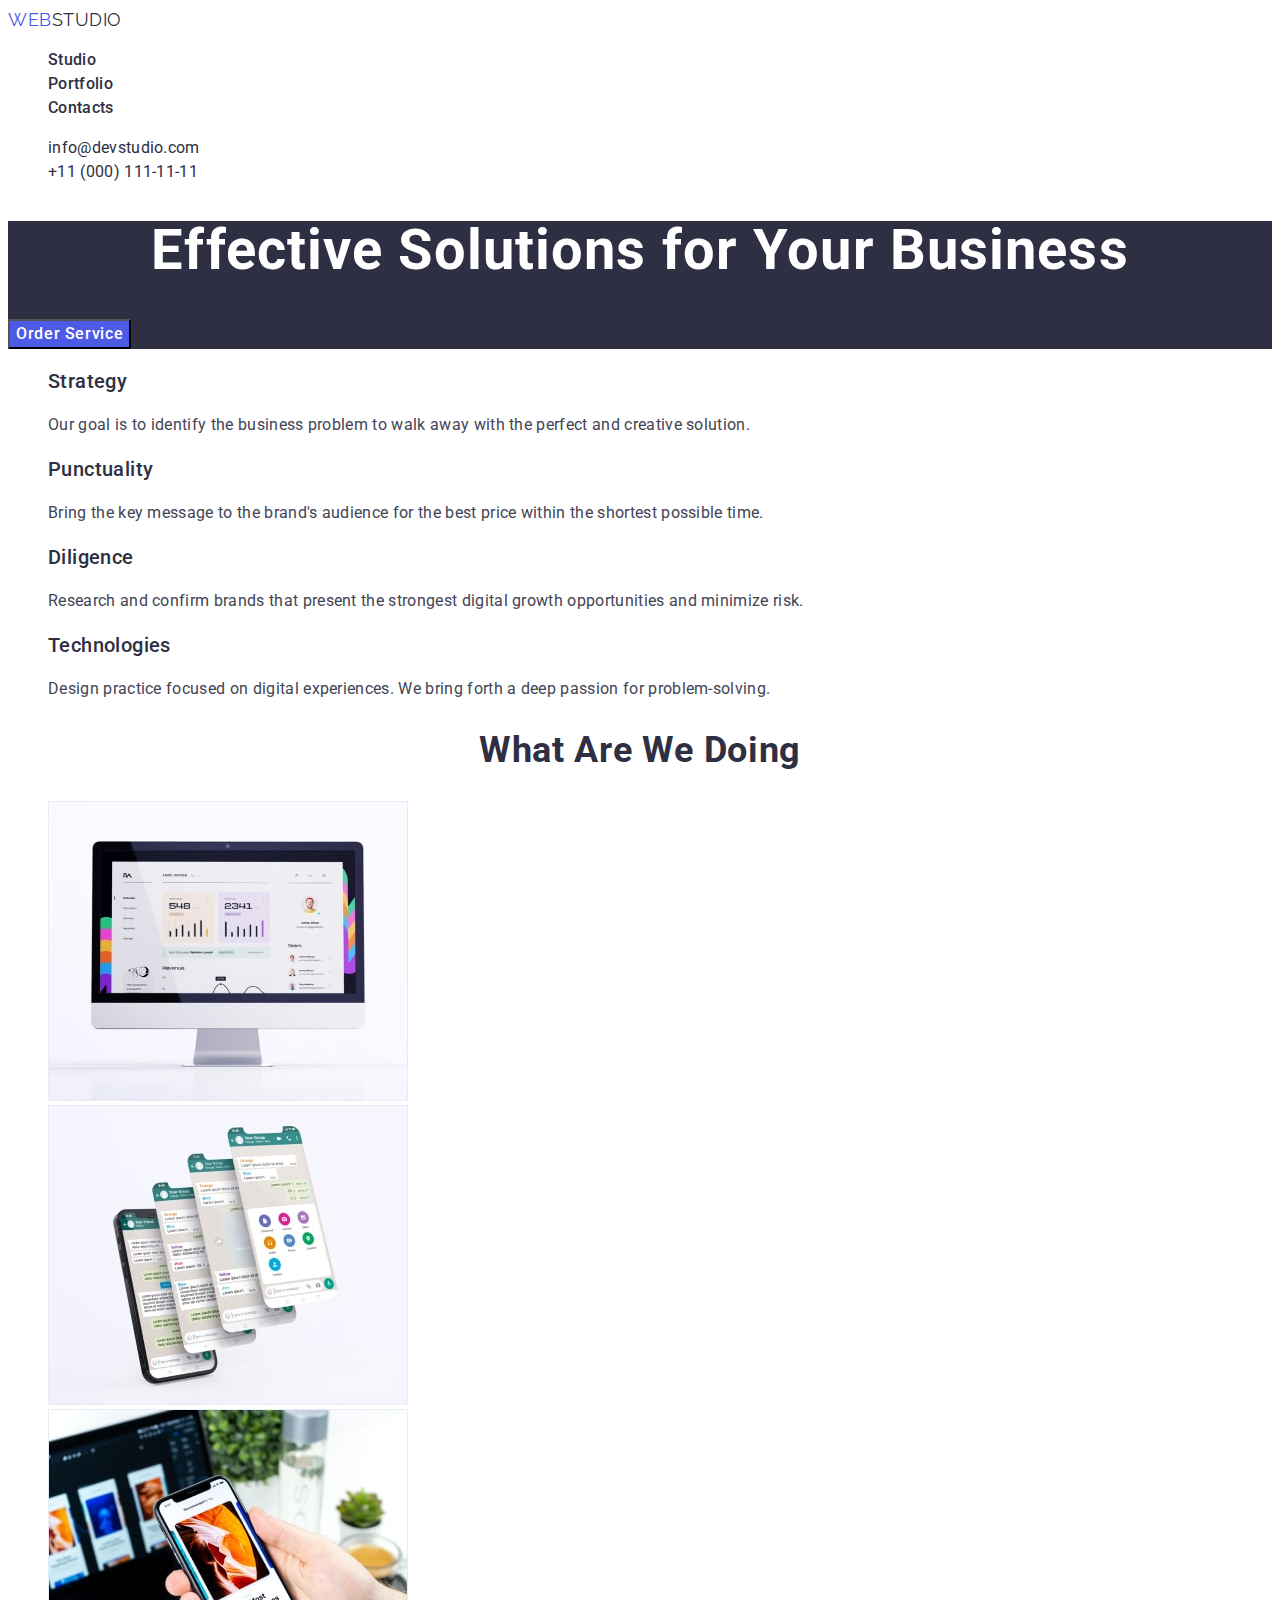
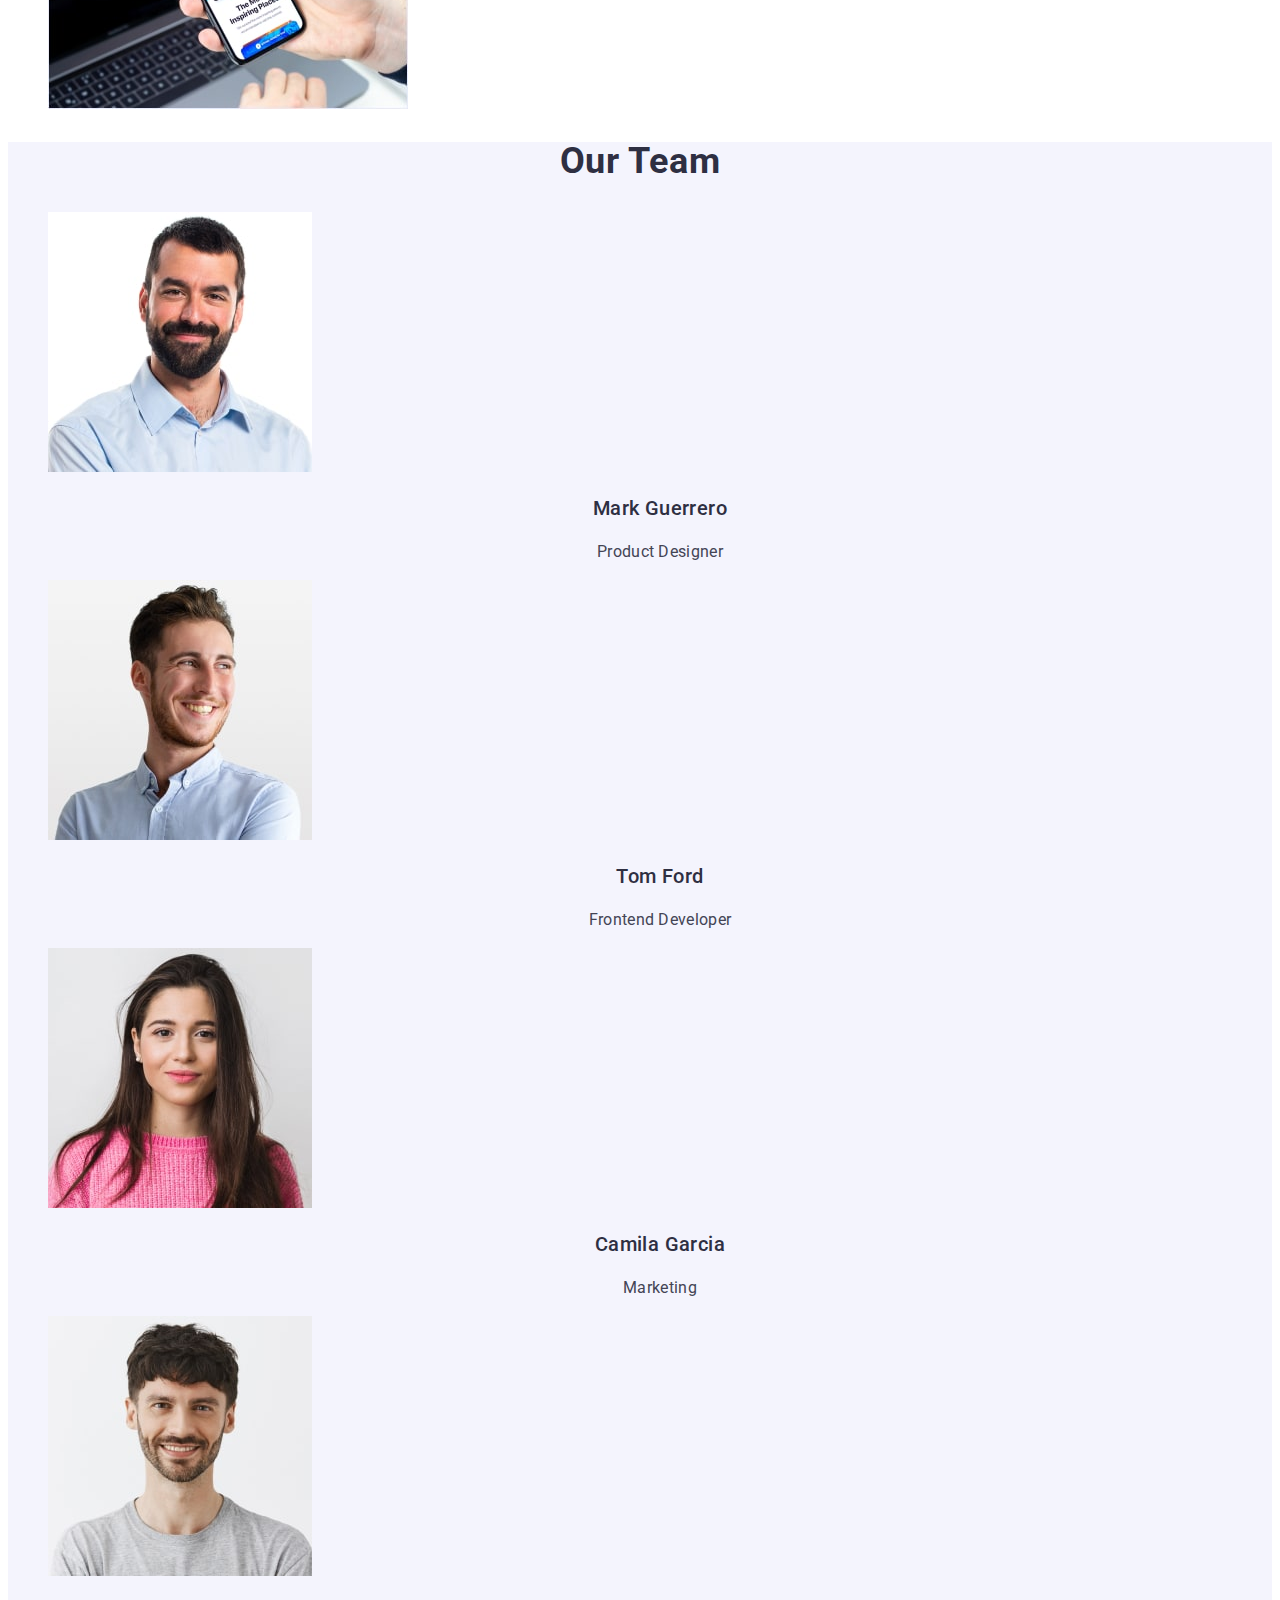
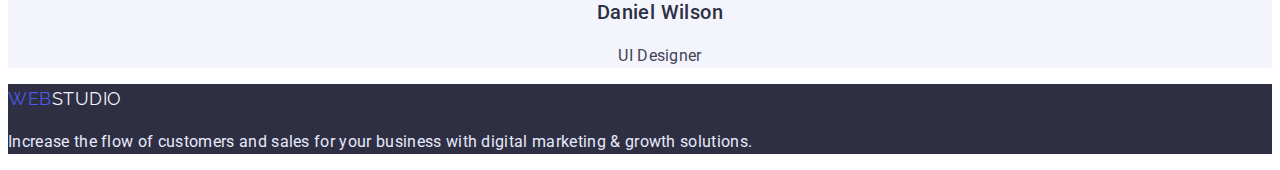
<file: index.html>
<!DOCTYPE html>
<html lang="en">
  <head>
    <meta charset="UTF-8" />
    <meta http-equiv="X-UA-Compatible" content="IE=edge" />
    <meta name="viewport" content="width=device-width, initial-scale=1.0" />
    <!-- https://fonts.google.com font-family: 'Raleway' and 'Roboto' -->
    <link rel="preconnect" href="https://fonts.googleapis.com">
    <link rel="preconnect" href="https://fonts.gstatic.com" crossorigin>
    <link href="https://fonts.googleapis.com/css2?family=Raleway:wght@800&family=Roboto:wght@400;500;700;900&display=swap" rel="stylesheet">
    <!-- /https://fonts.google.com font-family: 'Raleway' and 'Roboto' -->
    <!-- Styles -->
    <link rel="stylesheet" href="./css/styles.css">
    <!-- /Styles -->
    <title>WebStudio</title>
  </head>
  <!-- Main Page -->
  <body>
    <header class="header">
      <nav class="header-menu">
        <!-- Logo Site -->
        <a class="header-logo list" href="./index.html"><span>Web</span>Studio</a>
        <!-- /Logo Site -->
        <!-- Menu Nav -->
        <ul class="header-list">
          <li class="header-menu-item list"><a class="header-menu-link link" href="./index.html">Studio</a></li>
          <li class="header-menu-item list"><a class="header-menu-link link" href="./portfolio.html">Portfolio</a></li>
          <li class="header-menu-item list"><a class="header-menu-link link" href="">Contacts</a></li>
        </ul>
        <!-- /Menu Nav -->
      </nav>
      <!-- Contacts -->
      <address class="header-address">
        <ul class="header-address-list">
          <li class="header-address-item list"><a class="header-address-link link" href="mailto:info@devstudio.com">info@devstudio.com</a></li>
          <li class="header-address-item list"><a class="header-address-link link" href="tel:+110001111111">+11 (000) 111-11-11</a></li>
        </ul>
      </address>
      <!-- /Contacts -->
    </header>
    <main>
        <!-- Hero  section-->
      <section class="hero">
        <h1 class="hero-title">Effective Solutions for Your Business</h1>
        <button type="button" class="hero-button btn">Order Service</button>
      </section>
      <!-- /Hero  section-->
      <!-- Basic principles  section-->
      <section class="principles">
        <!-- DELETE IN CSS -->
        <h2 class="visually-hidden">Basic principles of work</h2>
        <!-- /DELETE IN CSS -->
        <ul class="principles-list list">
          <li class="principles-item">
            <h3 class="principles-title subtitle">Strategy</h3>
            <p class="text">Our goal is to identify the business problem to walk away with the perfect and creative solution.</p>
          </li>
          <li class="principles-item">
            <h3 class="principles-title subtitle">Punctuality</h3>
            <p class="text">Bring the key message to the brand's audience for the best price within the shortest possible time.</p>
          </li>
          <li class="principles-item">
            <h3 class="principles-title subtitle">Diligence</h3>
            <p class="text">Research and confirm brands that present the strongest digital growth opportunities and minimize risk.</p>
          </li>
          <li class="principles-item">
            <h3 class="principles-title subtitle">Technologies</h3>
            <p class="principles-description text">Design practice focused on digital experiences. We bring forth a deep passion for problem-solving.</p>
          </li>
        </ul>
      </section>
      <!-- /Basic principles section-->
      <!--  What are we doing section -->
      <section class="work">
        <h2 class="work-title title">What are we doing</h2>
        <ul class="work-list list">
          <li class="work-item">
            <img src="./images/work-doing-img-one-min.jpg" alt="work-doing-img-one" width="360" height="300"/>
          </li>
          <li class="work-item">
            <img src="./images/work-doing-img-two-min.jpg" alt="work-doing-img-two" width="360" height="300"/>
          </li>
          <li class="work-item">
            <img src="./images/work-doing-img-three-min.jpg" alt="work-doing-img-three" width="360" height="300" />
          </li>
        </ul>
      </section>
      <!--  /What are we doing section -->
      <!--  Our Team section -->
      <section class="team">
        <h2 class="team-title title">Our Team</h2>
        <ul class="team-list list">
          <li class="team-item">
            <img src="./images/mark-guerrero-img-min.jpg" alt="Mark-Guerrero-foto" width="264" height="260"/>
            <h3 class="team-subtitle subtitle">Mark Guerrero</h3>
            <p class="team-description text">Product Designer</p>
          </li>
          <li class="team-item">
            <img src="./images/tom-ford-img-min.jpg" alt="Tom-Ford-foto" width="264" height="260"/>
            <h3 class="team-subtitle subtitle">Tom Ford</h3>
            <p class="team-description text">Frontend Developer</p>
          </li>
          <li class="team-item">
            <img src="./images/camila-garcia-img-min.jpg" alt="Camila-Garcia-foto" width="264" height="260"/>
            <h3 class="team-subtitle subtitle">Camila Garcia</h3>
            <p class="team-description text">Marketing</p>
          </li>
          <li class="team-item">
            <img src="./images/daniel-wilson-img-min.jpg" alt="Daniel-Wilson-foto" width="264" height="260"/>
            <h3 class="team-subtitle subtitle">Daniel Wilson</h3>
            <p class="team-description text">UI Designer</p>
          </li>
        </ul>
      </section>
      <!--  /Our Team section -->      
    </main>
    <footer class="footer">
      <a class="footer-logo list" href="./index.html"><span>Web</span>Studio</a>
      <p class="footer-description text"> Increase the flow of customers and sales for your business with digital marketing & growth solutions.</p>
    </footer>
    <!-- /Main Page -->
  </body>
</html>
</file>
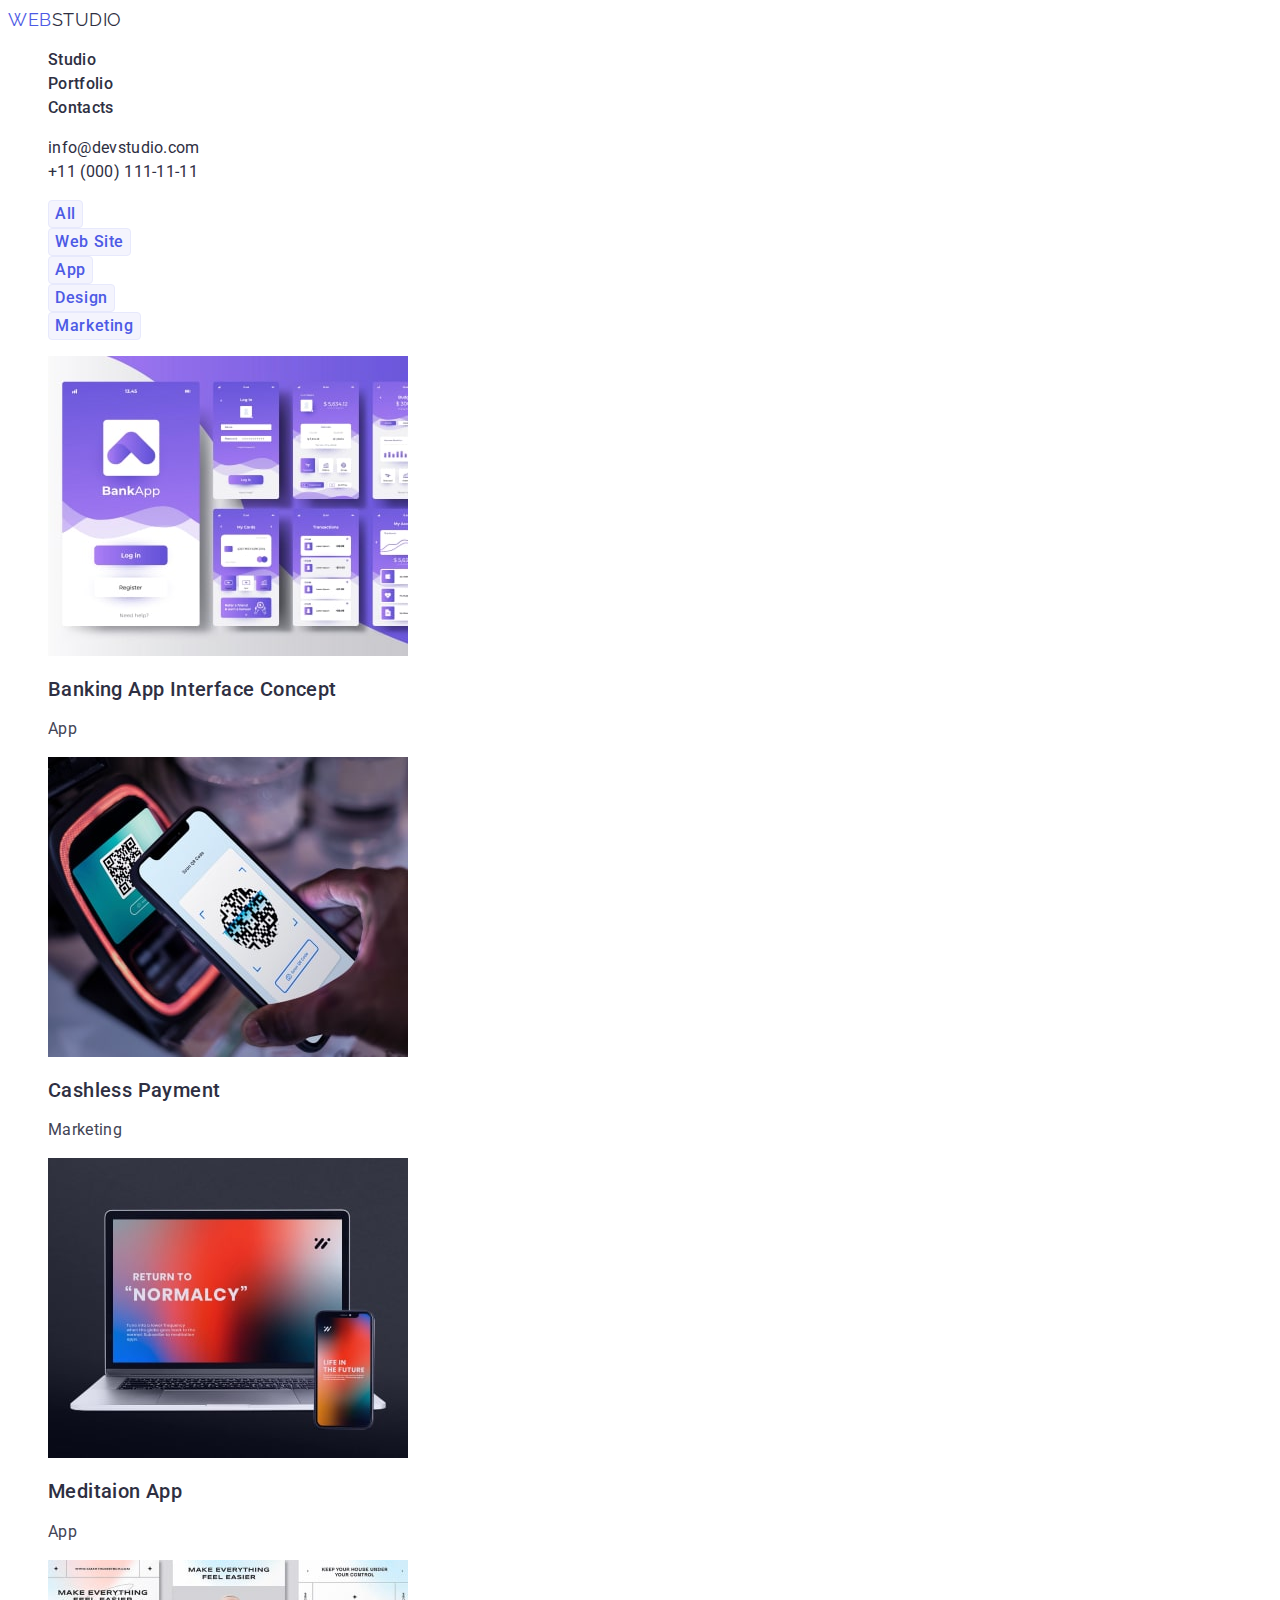
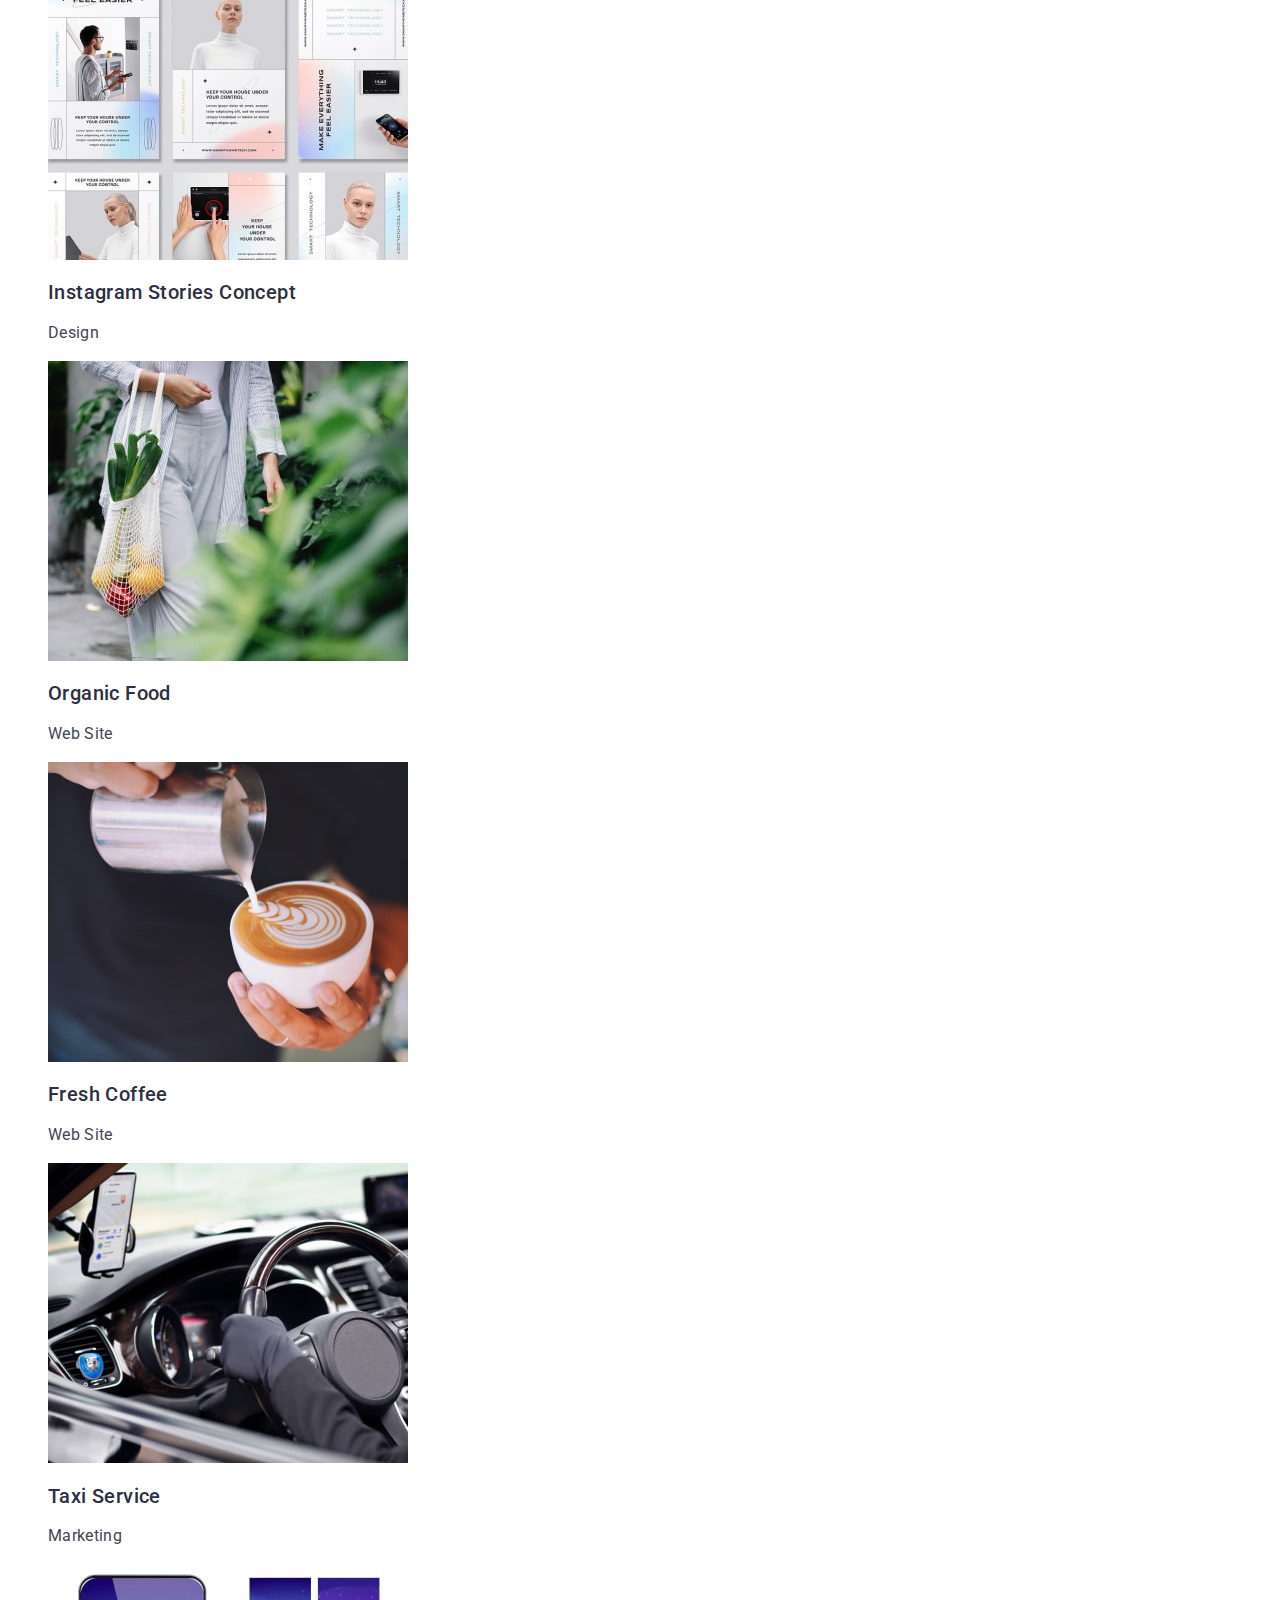
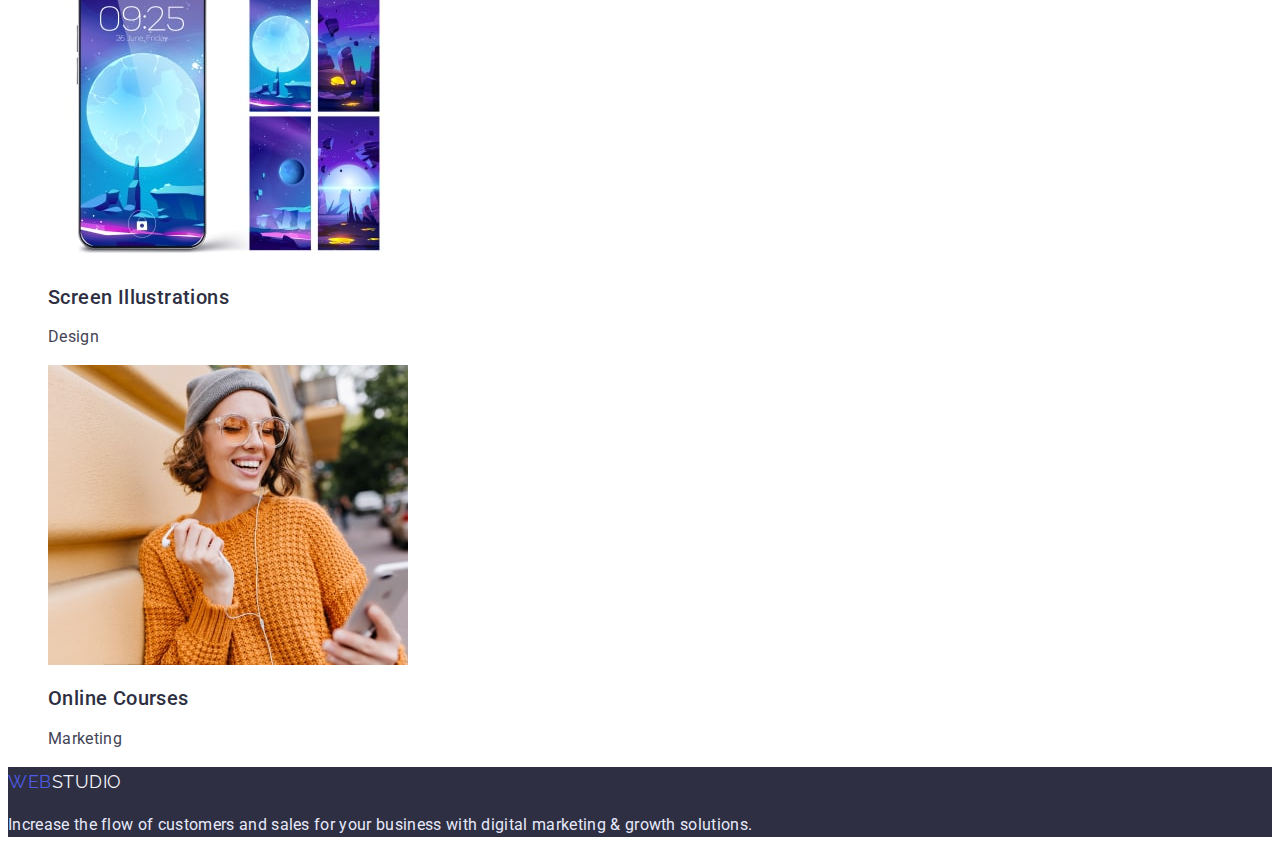
<file: portfolio.html>
<!DOCTYPE html>
<html lang="en">
<head>
    <meta charset="UTF-8">
    <meta http-equiv="X-UA-Compatible" content="IE=edge">
    <meta name="viewport" content="width=device-width, initial-scale=1.0">
    <!-- https://fonts.google.com font-family: 'Raleway' and 'Roboto' -->
    <link rel="preconnect" href="https://fonts.googleapis.com">
    <link rel="preconnect" href="https://fonts.gstatic.com" crossorigin>
    <link href="https://fonts.googleapis.com/css2?family=Raleway:wght@800&family=Roboto:wght@400;500;700;900&display=swap" rel="stylesheet">
    <!-- /https://fonts.google.com font-family: 'Raleway' and 'Roboto' -->
    <!-- Styles -->
    <link rel="stylesheet" href="./css/styles.css">
    <!-- /Styles -->
    <title>Portfolio</title>
</head>
<body>
    <!-- Portfolio Page -->
      <header class="header">
        <nav class="header-menu">
          <!-- Logo Site -->
          <a class="header-logo" href="./index.html"><span>Web</span>Studio</a>
          <!-- /Logo Site -->
          <!-- Menu Nav -->
          <ul class="header-list">
            <li class="header-menu-item list"><a class="header-menu-link link" href="./index.html">Studio</a></li>
            <li class="header-menu-item list"><a class="header-menu-link link" href="./portfolio.html">Portfolio</a></li>
            <li class="header-menu-item list"><a class="header-menu-link link" href="">Contacts</a></li>
          </ul>
          <!-- /Menu Nav -->
        </nav>
        <!-- Contacts -->
        <address class="header-address">
          <ul class="header-address-list">
            <li class="header-address-item list"><a class="header-address-link link"
                href="mailto:info@devstudio.com">info@devstudio.com</a></li>
            <li class="header-address-item list"><a class="header-address-link link" href="tel:+110001111111">+11 (000)
                111-11-11</a></li>
          </ul>
        </address>
        <!-- /Contacts -->
      </header>
      <main>
        <!-- Examples of projects section-->        
        <section class="portfolio">
          <!-- DELETE IN CSS -->
          <h1 class="visually-hidden">Portfolio (Examples of projects)</h1>
          <!-- /DELETE IN CSS -->
          <!-- Portfolio filter buttons-->
          <ul class="portfolio-button-list list">
            <li><button type="button" class="portfolio-button btn">All</button></li>
            <li><button type="button" class="portfolio-button btn">Web Site</button></li>
            <li><button type="button" class="portfolio-button btn">App</button></li>
            <li><button type="button" class="portfolio-button btn">Design</button></li>
            <li><button type="button" class="portfolio-button btn">Marketing</button></li>
          </ul>
          <!-- /Portfolio filter buttons-->
          <!-- Row examples of projects -->
          <ul class="portfolio-img-list list">
            <li class="portfolio-img-item">
              <img src="./images/row-one-foto-one-min.jpg" alt="banking-app-interface-concept-foto" width="360" height="300">
              <h2 class="portfolio-subtitle subtitle">Banking App Interface Concept</h2>
              <p class="portfolio-description text">App</p>
            </li>
            <li class="portfolio-img-item">
              <img src="./images/row-one-foto-two-min.jpg" alt="marketing-cashless-payment-foto" width="360" height="300">
              <h2 class="portfolio-subtitle subtitle">Cashless Payment</h2>
              <p class="portfolio-description text">Marketing</p>
            </li>
            <li class="portfolio-img-item">
              <img src="./images/row-one-foto-three-min.jpg" alt="app-meditaion-foto" width="360" height="300">
              <h2 class="portfolio-subtitle subtitle">Meditaion App</h2>
              <p class="portfolio-description text">App</p>
            </li>
            <li class="portfolio-img-item">
              <img src="./images/row-three-foto-one-min.jpg" alt="design-instagram-stories-concept-design-foto" width="360" height="300">
              <h2 class="portfolio-subtitle subtitle">Instagram Stories Concept</h2>
              <p class="portfolio-description text">Design</p>
            </li>
            <li class="portfolio-img-item">
              <img src="./images/row-three-foto-two-min.jpg" alt="web-site-organic-food-foto" width="360" height="300">
              <h2 class="portfolio-subtitle subtitle">Organic Food</h2>
              <p class="portfolio-description text">Web Site</p>
            </li>
            <li class="portfolio-img-item">
              <img src="./images/row-three-foto-three-min.jpg" alt="web-fresh-coffee-site--foto" width="360" height="300">
              <h2 class="portfolio-subtitle subtitle">Fresh Coffee</h2>
              <p class="portfolio-description text">Web Site</p>
            </li>              
          
            <li class="portfolio-img-item">
              <img src="./images/row-two-foto-one-min.jpg" alt="marketing-taxi-service-foto" width="360" height="300">
              <h2 class="portfolio-subtitle subtitle">Taxi Service</h2>
              <p class="portfolio-description text">Marketing</p>
            </li>
            <li class="portfolio-img-item">
              <img src="./images/row-two-foto-two-min.jpg" alt="design-screen-illustrations-foto" width="360" height="300">
              <h2 class="portfolio-subtitle subtitle">Screen Illustrations</h2>
              <p class="portfolio-description text">Design</p>
            </li>
            <li class="portfolio-img-item">
              <img src="./images/row-two-foto-three-min.jpg" alt="marketing-online-courses-foto" width="360" height="300">
              <h2 class="portfolio-subtitle subtitle">Online Courses</h2>
              <p class="portfolio-description text">Marketing</p>
            </li>
          </ul>
        </section>
        <!-- /Row examples of projects-->
        <!-- /Examples of projects section-->
      </main>
      <footer class="footer">
      <a class="footer-logo list" href="./index.html"><span>Web</span>Studio</a>
      <p class="footer-description text"> Increase the flow of customers and sales for your business with digital marketing &
        growth solutions.</p>
    </footer>
    <!-- Portfolio Page -->
</body>
</html>
</file>
<file: css/styles.css>
/* ------------------------------------General settings----------------------------------- */
:root {
  /* -----text color---- */
  --first-text-color: #434455;
  --second-text-color: #FFFFFF;
  --third-text-color: #2E2F42;
  --fourth-text-color: #4D5AE5;
  --fifth-text-color: #F4F4FD;
  --sixth-text-color: #E7E9FC;
  /* -----background color----------*/
  --first-background-color: #2E2F42;
  --second-background-color:#F4F4FD;
  --third-background-color: #4D5AE5;
  --accent-color: #404BBF;
  /* --------- found -------------- */
  --secondary-found: 'Raleway', sans-serif;
}
/* -----------------------------------Universal classes-------------------------------------- */
body {
  /* https://fonts.google.com font-family:'Roboto' */
  font-family: "Roboto", sans-serif;
  color:#2E2F42;
}
/* delete marker */
.list {
  list-style: none;
}
/* delete underline */
.link {
  text-decoration: none;
}
/* hover and focus effect link*/
.link:hover,
.link:focus {
  color: var(--accent-color);
}
/* main title attributes */
.title {
  font-size: 36px;
  line-height: 1.11;
  text-align: center;
  letter-spacing: 0.02em;
  text-transform: capitalize;
}
/* subtitle attributes */
.subtitle {
  font-weight: 500;
  font-size: 20px;
  line-height: 1.2;
  letter-spacing: 0.02em;
}
/* main description attributes */
.text {
  font-size: 16px;
  line-height: 1.5;
  letter-spacing: 0.02em;
  color: var(--first-text-color);
}
/* main text attributes */

/* fading title effect */
.visually-hidden {
  position: absolute;
  width: 1px;
  height: 1px;
  margin: -1px;
  border: 0;
  padding: 0;
  white-space: nowrap;
  clip-path: inset(100%);
  clip: rect(0 0 0 0);
  overflow: hidden;
}
.btn {
  cursor: pointer;
  font-family: inherit;
  font-weight: 500;
  font-size: 16px;
  line-height: 1.5;
  display: flex;
  align-items: center;
  letter-spacing: 0.04em;
}
/* hover and focus effect button*/
.btn:hover,
.btn:focus {
  background: var(--accent-color);
color: var(--second-text-color);
}

/******************************* Main Page **** ************************/
/* -------------------------------Header-------------------------------- */
.header-logo,
.header-logo span {
  text-decoration: none;
  font-family: var(--secondary-found);
  font-size: 18px;
  line-height: 1.33;
  display: flex;
  align-items: center;
  letter-spacing: 0.03em;
  text-transform: uppercase;
  color: inherit;
}
.header-logo span {
  color: var(--fourth-text-color);
}
.header-menu-link {
  font-weight: 500;
}
.header-address-link,
.header-menu-link {
  font-style: normal;
  font-size: 16px;
  line-height: 1.5;
  letter-spacing: 0.02em;
  color: var(--third-text-color);
}
/* ----------------------------Hero section----------------------- */
.hero {
  background: var(--first-background-color);
}

.hero-title {
  font-size: 56px;
  line-height: 1.07;
  text-align: center;
  letter-spacing: 0.02em;
  color: var(--second-text-color);
}
.hero-button {
  background: var(--third-background-color);
  color: var(--second-text-color);
}
 /* ------------------------Basic principles section ---------------------------*/

/* -- Our Team section -- */
.team {
  background: var(--second-background-color);
}
.team-subtitle {
  text-align: center;
}
.team-description {
  text-align: center;
}
/* ----------------------------- footer ------------------------------*/
.footer {
  background: var(--first-background-color);
}
.footer-logo,
.footer-logo span {
  text-decoration: none;
  font-family: var(--secondary-found);
  font-size: 18px;
  line-height: 1.67;
  display: flex;
  align-items: center;
  letter-spacing: 0.03em;
  text-transform: uppercase;
  color: var(--fifth-text-color);
}
.footer-logo span{
  color: var(--fourth-text-color);
}
.footer-description {
  color: var(--sixth-text-color);
}
/* ************************Portfolio Page ************************/
/* --------------------- Portfolio filter buttons---------------------------- */

.portfolio-button {
  background: var(--second-background-color);
  border: 1px solid #E7E9FC;
  border-radius: 4px;
  text-align: center;
  color: var(--fourth-text-color);
}

/* ---------------------- Row examples of projects ------------------------- */
</file>
